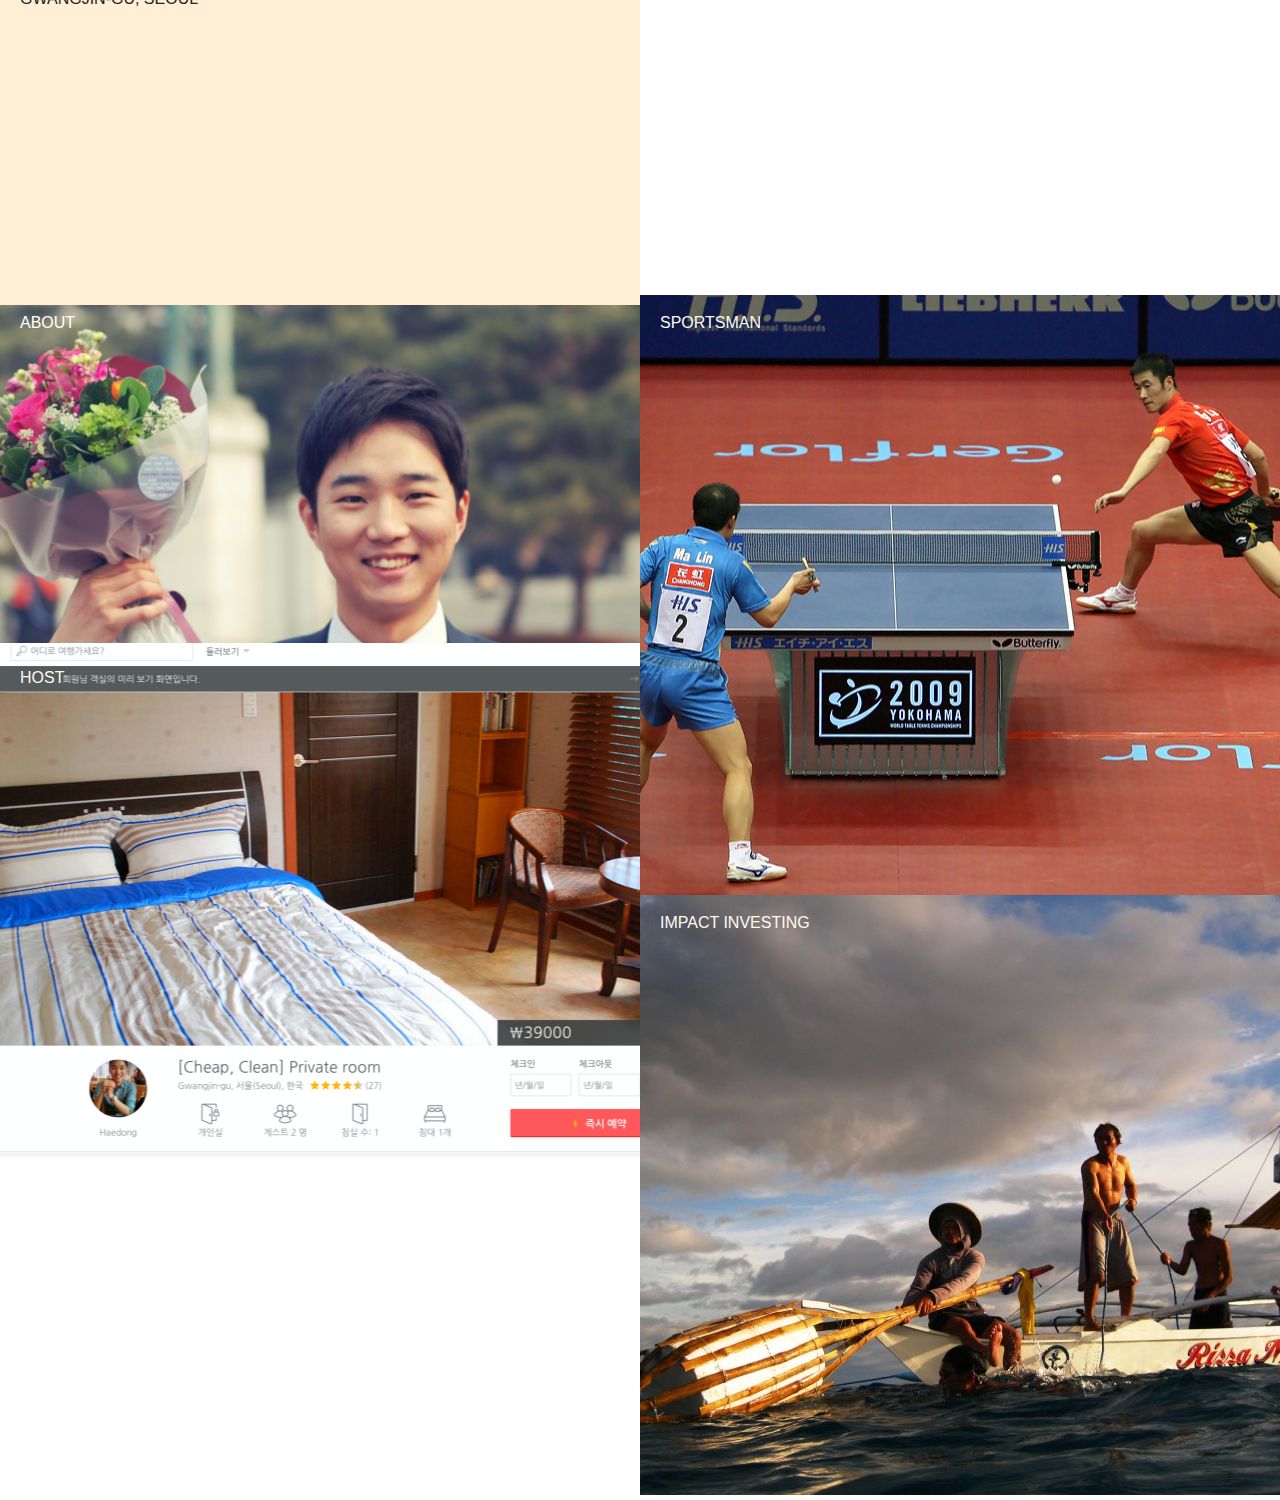
<file: index.html>
<!DOCTYPE html>
<!--[if lt IE 7]>      <html class="no-js lt-ie9 lt-ie8 lt-ie7"> <![endif]-->
<!--[if IE 7]>         <html class="no-js lt-ie9 lt-ie8"> <![endif]-->
<!--[if IE 8]>         <html class="no-js lt-ie9"> <![endif]-->
<!--[if gt IE 8]><!--> <html class="no-js"> <!--<![endif]-->
<head>
    <meta charset="utf-8">
    <meta http-equiv="X-UA-Compatible" content="IE=edge">
    <title></title>
    <meta name="description" content="">
    <meta name="viewport" content="width=device-width, initial-scale=1">

    <!-- Place favicon.ico and apple-touch-icon.png in the root directory -->

    <link rel="stylesheet" href="css/reset.css">
    <link rel="stylesheet" href="css/main.css">
</head>
<body>
<!--[if lt IE 7]>
<p class="browsehappy">You are using an <strong>outdated</strong> browser. Please <a href="http://browsehappy.com/">upgrade your browser</a> to improve your experience.</p>
<![endif]-->
<!-- Add your site or application content here -->

<div class="nav box right">
    <p class="inbox1">
        contact
    </p>
</div>

<div class="box1 box left">
        <p class="inbox">
            <a href="about.html">about</a>
        </p>
</div>

<div class="box2 box left">
    <p class="inbox">
        sportsman
    </p>
</div>


<div class="box3 box left">
    <p class="inbox2">
        host
    </p>
</div>

<div class="box4 box left">
    <p class="inbox">
        impact investing
    </p>
</div>

<div class="nav2 box left">
    <p class="inbox1">
         haedong shin <br>Gwangjin-gu, Seoul
    </p>
</div>






</body>
</html>
</file>
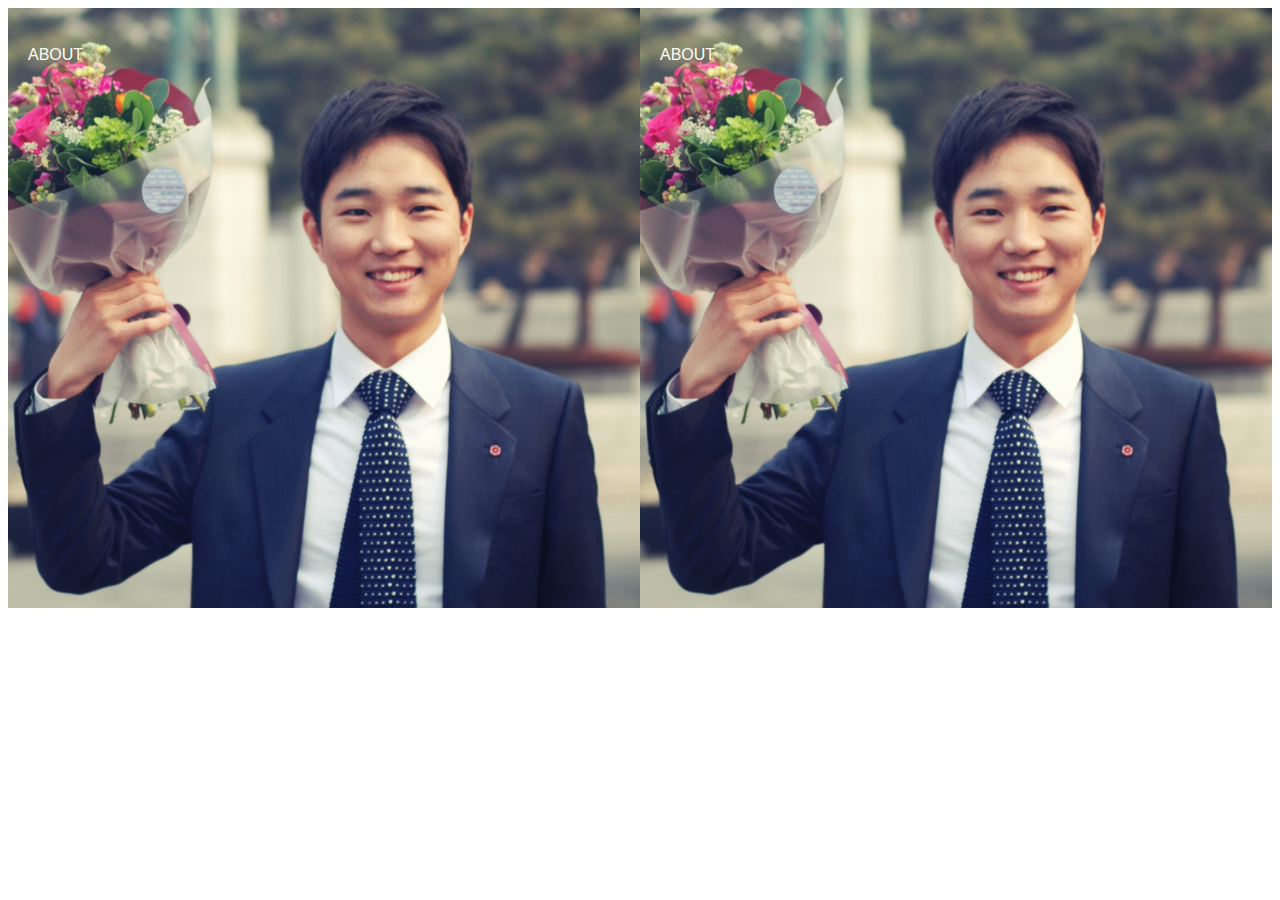
<file: js/index.html>
<!DOCTYPE html>
<!--[if lt IE 7]>      <html class="no-js lt-ie9 lt-ie8 lt-ie7"> <![endif]-->
<!--[if IE 7]>         <html class="no-js lt-ie9 lt-ie8"> <![endif]-->
<!--[if IE 8]>         <html class="no-js lt-ie9"> <![endif]-->
<!--[if gt IE 8]><!--> <html class="no-js"> <!--<![endif]-->
<head>
    <meta charset="utf-8">
    <meta http-equiv="X-UA-Compatible" content="IE=edge">
    <title></title>
    <meta name="description" content="">
    <meta name="viewport" content="width=device-width, initial-scale=1">

    <!-- Place favicon.ico and apple-touch-icon.png in the root directory -->

    <link rel="stylesheet" href="../css/main.css">
</head>
<body>
<!--[if lt IE 7]>
<p class="browsehappy">You are using an <strong>outdated</strong> browser. Please <a href="http://browsehappy.com/">upgrade your browser</a> to improve your experience.</p>
<![endif]-->
<!-- Add your site or application content here -->

<div class="box1 box left">
    <div>
        <p class="inbox">
            about
        </p>
    </div>
</div>

<div class="box1 box right">
    <div>
        <p class="inbox">
            about
        </p>
    </div>
</div>





</body>
</html>
</file>
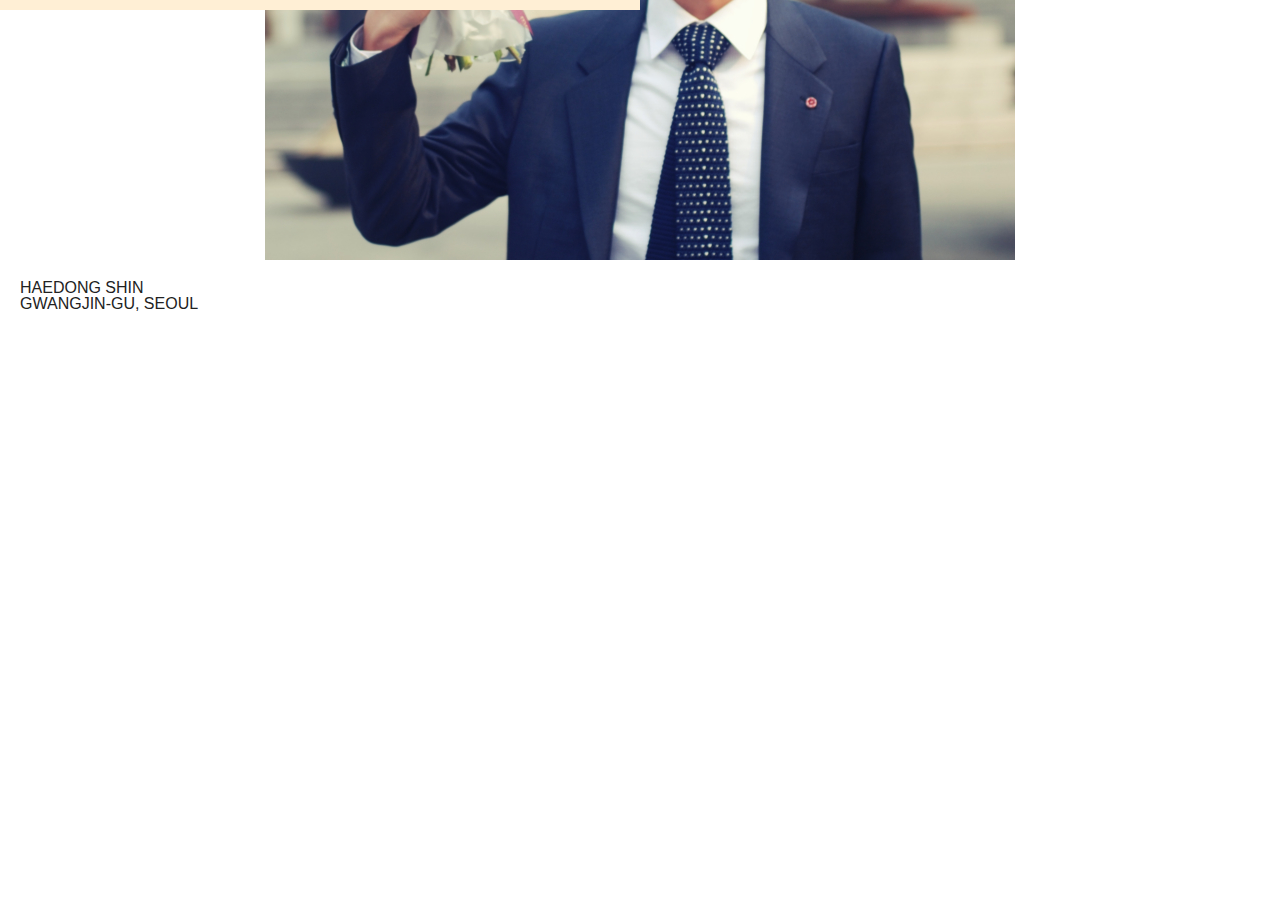
<file: about.html>
<!DOCTYPE html>
<!--[if lt IE 7]>      <html class="no-js lt-ie9 lt-ie8 lt-ie7"> <![endif]-->
<!--[if IE 7]>         <html class="no-js lt-ie9 lt-ie8"> <![endif]-->
<!--[if IE 8]>         <html class="no-js lt-ie9"> <![endif]-->
<!--[if gt IE 8]><!--> <html class="no-js"> <!--<![endif]-->
<head>
    <meta charset="utf-8">
    <meta http-equiv="X-UA-Compatible" content="IE=edge">
    <title></title>
    <meta name="description" content="">
    <meta name="viewport" content="width=device-width, initial-scale=1">

    <!-- Place favicon.ico and apple-touch-icon.png in the root directory -->

    <link rel="stylesheet" href="css/reset.css">
    <link rel="stylesheet" href="css/main.css">
</head>
<body>
<!--[if lt IE 7]>
<p class="browsehappy">You are using an <strong>outdated</strong> browser. Please <a href="http://browsehappy.com/">upgrade your browser</a> to improve your experience.</p>
<![endif]-->
<!-- Add your site or application content here -->

<div class="box1 about-box">
    <p class="inbox">
        about
    </p>
</div>



<div class="nav2 box left">
    <p class="inbox1">
        haedong shin <br>Gwangjin-gu, Seoul
    </p>
</div>






</body>
</html>
</file>
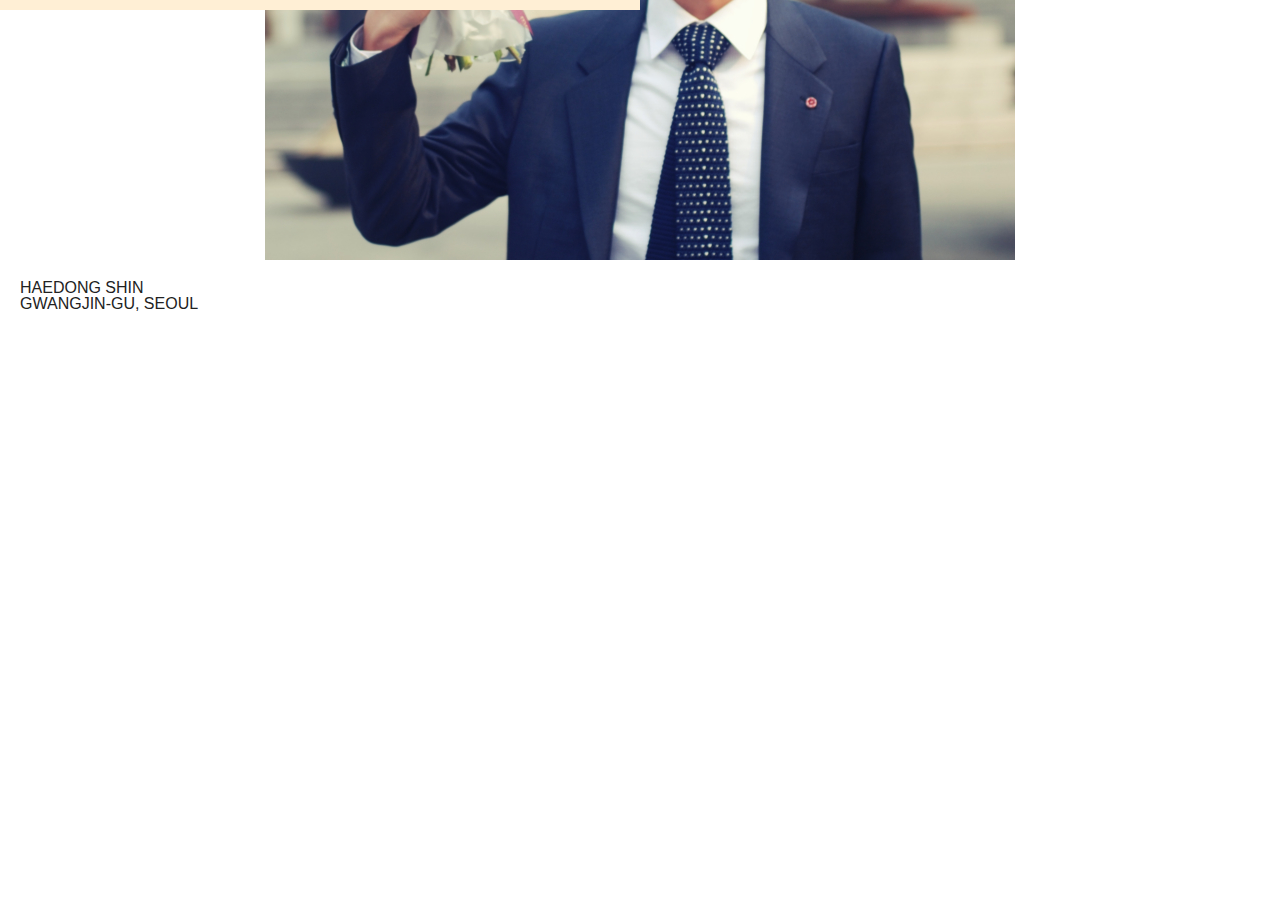
<file: js/about.html>
<!DOCTYPE html>
<!--[if lt IE 7]>      <html class="no-js lt-ie9 lt-ie8 lt-ie7"> <![endif]-->
<!--[if IE 7]>         <html class="no-js lt-ie9 lt-ie8"> <![endif]-->
<!--[if IE 8]>         <html class="no-js lt-ie9"> <![endif]-->
<!--[if gt IE 8]><!--> <html class="no-js"> <!--<![endif]-->
<head>
    <meta charset="utf-8">
    <meta http-equiv="X-UA-Compatible" content="IE=edge">
    <title></title>
    <meta name="description" content="">
    <meta name="viewport" content="width=device-width, initial-scale=1">

    <!-- Place favicon.ico and apple-touch-icon.png in the root directory -->

    <link rel="stylesheet" href="../css/reset.css">
    <link rel="stylesheet" href="../css/main.css">
</head>
<body>
<!--[if lt IE 7]>
<p class="browsehappy">You are using an <strong>outdated</strong> browser. Please <a href="http://browsehappy.com/">upgrade your browser</a> to improve your experience.</p>
<![endif]-->
<!-- Add your site or application content here -->

<div class="box1 about-box">
    <p class="inbox">
        about
    </p>
</div>



<div class="nav2 box left">
    <p class="inbox1">
        haedong shin <br>Gwangjin-gu, Seoul
    </p>
</div>






</body>
</html>
</file>
<file: css/main.css>
/*! HTML5 Boilerplate v4.3.0 | MIT License | http://h5bp.com/ */

/*
 * What follows is the result of much research on cross-browser styling.
 * Credit left inline and big thanks to Nicolas Gallagher, Jonathan Neal,
 * Kroc Camen, and the H5BP dev community and team.
 */

/* ==========================================================================
   Base styles: opinionated defaults
   ========================================================================== */

html,
button,
input,
select,
textarea {
    color: #222;
}

html {
    font-size: 1em;
    line-height: 1.4;
}

/*
 * Remove text-shadow in selection highlight: h5bp.com/i
 * These selection rule sets have to be separate.
 * Customize the background color to match your design.
 */

::-moz-selection {
    background: #b3d4fc;
    text-shadow: none;
}

::selection {
    background: #b3d4fc;
    text-shadow: none;
}

/*
 * A better looking default horizontal rule
 */

hr {
    display: block;
    height: 1px;
    border: 0;
    border-top: 1px solid #ccc;
    margin: 1em 0;
    padding: 0;
}

/*
 * Remove the gap between images, videos, audio and canvas and the bottom of
 * their containers: h5bp.com/i/440
 */

audio,
canvas,
img,
video {
    vertical-align: middle;
}

/*
 * Remove default fieldset styles.
 */

fieldset {
    border: 0;
    margin: 0;
    padding: 0;
}

/*
 * Allow only vertical resizing of textareas.
 */

textarea {
    resize: vertical;
}

/* ==========================================================================
   Browse Happy prompt
   ========================================================================== */

.browsehappy {
    margin: 0.2em 0;
    background: #ccc;
    color: #000;
    padding: 0.2em 0;
}

/* ==========================================================================
   Author's custom styles
   ========================================================================== */

.box1 {
    background: url("about1.jpg") no-repeat;
    width: 100%;
    height: 600px;
    background-position: center;
    position: relative;
    float: left;

}

.box2 {
    background: url("sportsman.jpg") no-repeat;
    width: 100%;
    height: 600px;
    background-position: center;
    position: relative;
    float: left;

}

.box3 {
    background: url("host.jpg") no-repeat;
    width: 100%;
    height: 600px;
    background-position: center;
    position: relative;
    float: left;
    margin-top: -295px;

}

.box4 {
    background: url("impact.jpg") no-repeat;
    width: 100%;
    height: 600px;
    background-position: center;
    position: relative;
    float: left;

}

.nav {
    height: 300px;
    width: 100%;
    margin-top: -5px;
    position: relative;
    background-color: papayawhip;
}

.inbox {
    font-family: "Helvetica Neue", Helvetica, Arial, sans-serif;
    color: floralwhite;
    text-transform: uppercase;
    position: absolute;
    left: 20px;
    top: 20px;

}

.inbox a {
    text-decoration: none;
    color: white;
}

.inbox1 {
    font-family: "Helvetica Neue", Helvetica, Arial, sans-serif;
    text-transform: uppercase;
    position: relative;
    top: 20px;
    left: 20px;

}

.inbox2 {
    font-family: "Helvetica Neue", Helvetica, Arial, sans-serif;
    text-transform: uppercase;
    position: relative;
    color: floralwhite;
    top:  70px;
    left: 20px;

}

.nav2 {
    height: 350px;
    width: 100%;
    margin-top: -340px;
    position: relative;
    background-color: papayawhip;
}

.about1 {
    background: url("about1.jpg") no-repeat;
    width: 100%;
    height: 600px;
    background-position: center;
    position: relative;
    float: left;

}






/* ==========================================================================
   Helper classes
   ========================================================================== */

/*
 * Image replacement
 */

.ir {
    background-color: transparent;
    border: 0;
    overflow: hidden;
    /* IE 6/7 fallback */
    *text-indent: -9999px;
}

.ir:before {
    content: "";
    display: block;
    width: 0;
    height: 150%;
}

/*
 * Hide from both screenreaders and browsers: h5bp.com/u
 */

.hidden {
    display: none !important;
    visibility: hidden;
}

/*
 * Hide only visually, but have it available for screenreaders: h5bp.com/v
 */

.visuallyhidden {
    border: 0;
    clip: rect(0 0 0 0);
    height: 1px;
    margin: -1px;
    overflow: hidden;
    padding: 0;
    position: absolute;
    width: 1px;
}

/*
 * Extends the .visuallyhidden class to allow the element to be focusable
 * when navigated to via the keyboard: h5bp.com/p
 */

.visuallyhidden.focusable:active,
.visuallyhidden.focusable:focus {
    clip: auto;
    height: auto;
    margin: 0;
    overflow: visible;
    position: static;
    width: auto;
}

/*
 * Hide visually and from screenreaders, but maintain layout
 */

.invisible {
    visibility: hidden;
}

/*
 * Clearfix: contain floats
 *
 * For modern browsers
 * 1. The space content is one way to avoid an Opera bug when the
 *    `contenteditable` attribute is included anywhere else in the document.
 *    Otherwise it causes space to appear at the top and bottom of elements
 *    that receive the `clearfix` class.
 * 2. The use of `table` rather than `block` is only necessary if using
 *    `:before` to contain the top-margins of child elements.
 */

.clearfix:before,
.clearfix:after {
    content: " "; /* 1 */
    display: table; /* 2 */
}

.clearfix:after {
    clear: both;
}

/*
 * For IE 6/7 only
 * Include this rule to trigger hasLayout and contain floats.
 */

.clearfix {
    *zoom: 1;
}

/* ==========================================================================
   EXAMPLE Media Queries for Responsive Design.
   These examples override the primary ('mobile first') styles.
   Modify as content requires.
   ========================================================================== */

@media only screen and (min-width: 35em) {
    /* Style adjustments for viewports that meet the condition */
    .box {
        width: 50%;
    }
    .about-box {
        width: 100%;
    }

}







@media print,
       (-o-min-device-pixel-ratio: 5/4),
       (-webkit-min-device-pixel-ratio: 1.25),
       (min-resolution: 120dpi) {
    /* Style adjustments for high resolution devices */
}

/* ==========================================================================
   Print styles.
   Inlined to avoid required HTTP connection: h5bp.com/r
   ========================================================================== */

@media print {
    * {
        background: transparent !important;
        color: #000 !important; /* Black prints faster: h5bp.com/s */
        box-shadow: none !important;
        text-shadow: none !important;
    }

    a,
    a:visited {
        text-decoration: underline;
    }

    a[href]:after {
        content: " (" attr(href) ")";
    }

    abbr[title]:after {
        content: " (" attr(title) ")";
    }

    /*
     * Don't show links for images, or javascript/internal links
     */

    .ir a:after,
    a[href^="javascript:"]:after,
    a[href^="#"]:after {
        content: "";
    }

    pre,
    blockquote {
        border: 1px solid #999;
        page-break-inside: avoid;
    }

    thead {
        display: table-header-group; /* h5bp.com/t */
    }

    tr,
    img {
        page-break-inside: avoid;
    }

    img {
        max-width: 100% !important;
    }

    @page {
        margin: 0.5cm;
    }

    p,
    h2,
    h3 {
        orphans: 3;
        widows: 3;
    }

    h2,
    h3 {
        page-break-after: avoid;
    }
}
</file>
